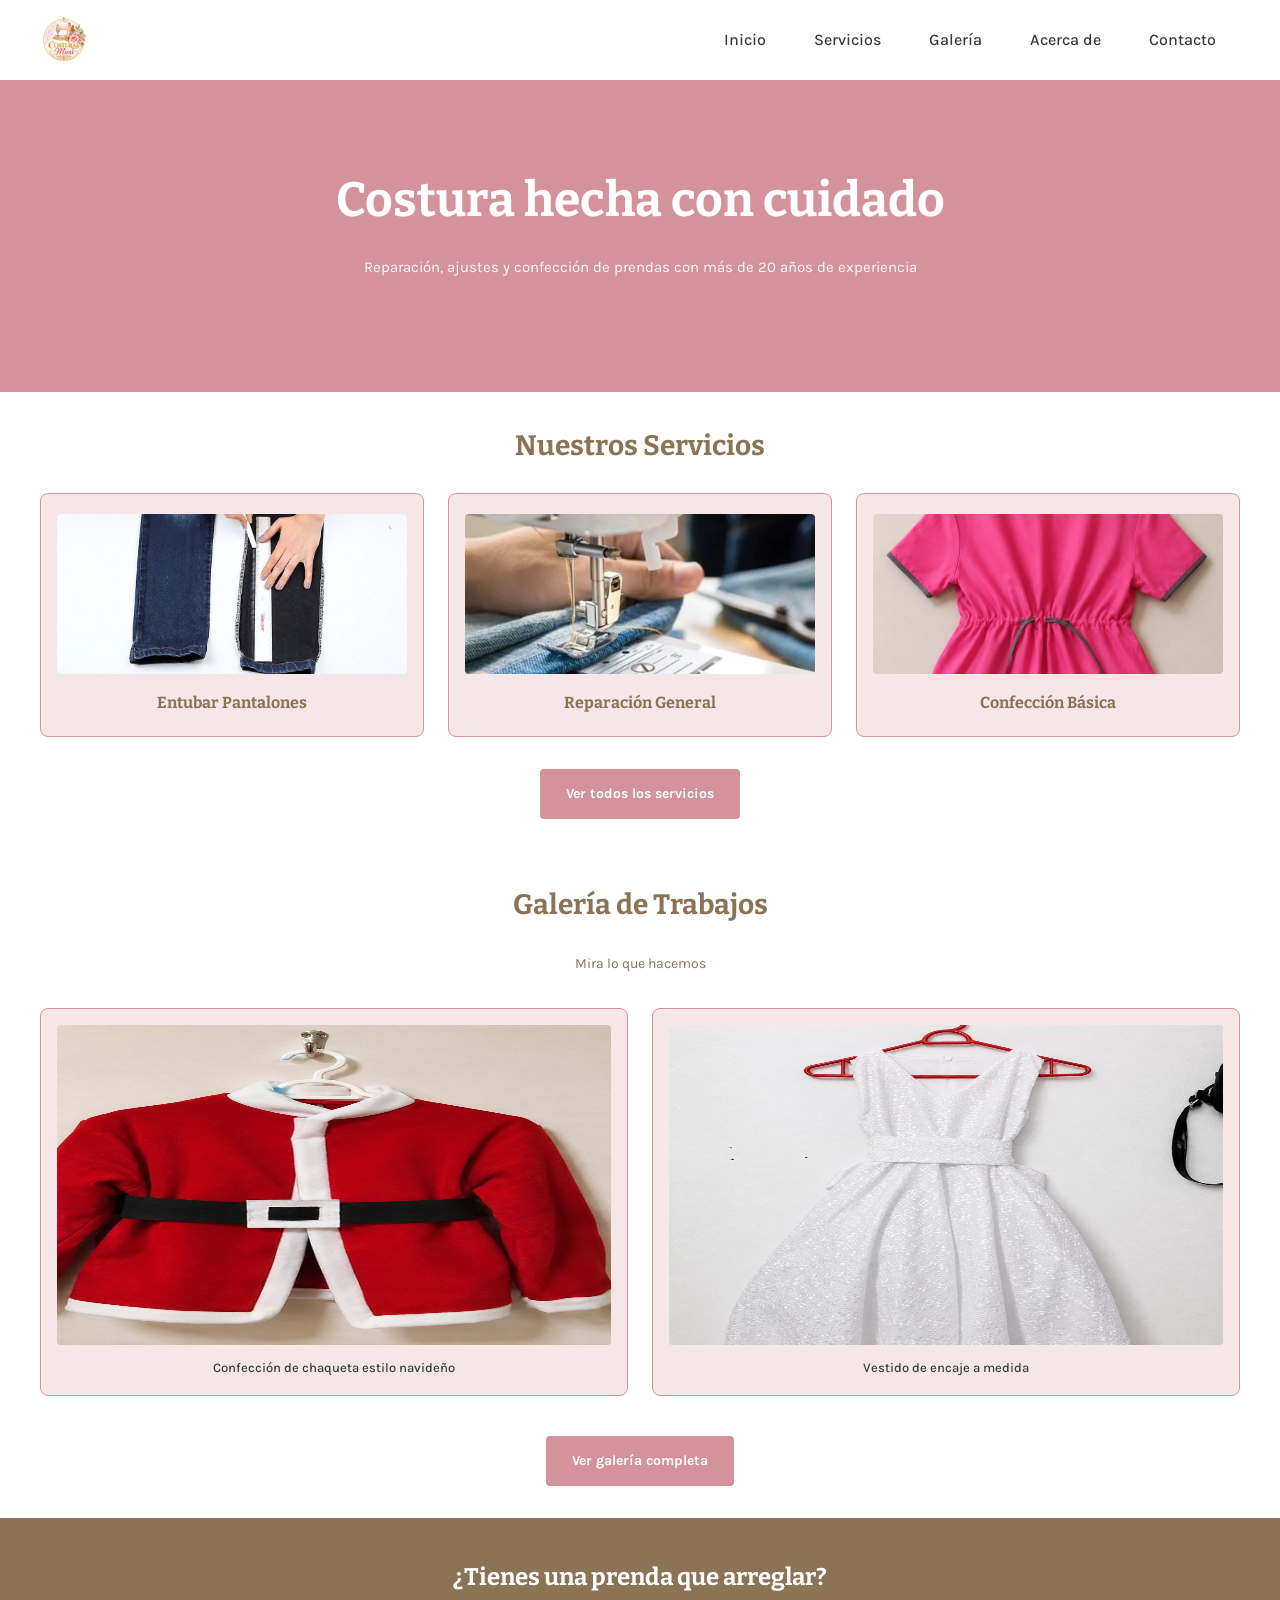
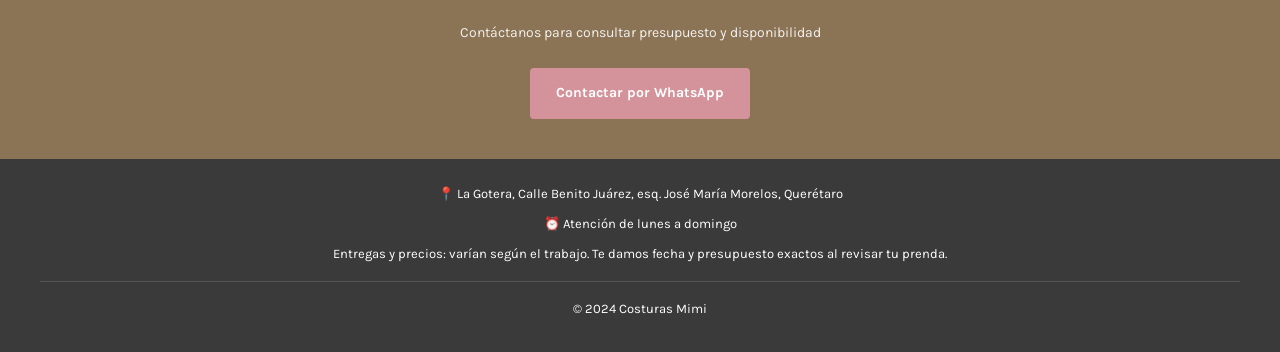
<file: index.html>
<!DOCTYPE html>
<html lang="es">
<head>
    <meta charset="UTF-8">
    <meta name="viewport" content="width=device-width, initial-scale=1.0">
    <title>Costuras Mimi - Costurería en La Gotera, Querétaro</title>
    <link rel="icon" type="image/png" href="img/icono.png">
    <meta name="description" content="Costuras Mimi - Entubado de pantalones, reparación de cierres, parches y confección de prendas en La Gotera, Querétaro. Servicio de costura profesional de confianza.">
    <link rel="preconnect" href="https://fonts.googleapis.com">
    <link rel="preconnect" href="https://fonts.gstatic.com" crossorigin>
    <link href="https://fonts.googleapis.com/css2?family=Bitter:wght@400;600;700&family=Karla:wght@400;500;700&display=swap" rel="stylesheet">
    <link rel="stylesheet" href="css/style.css">
</head>
<body>
    <!-- HEADER -->
    <header class="header">
        <div class="header-container">
            <a href="index.html" class="logo">
                <img src="img/logo.png" alt="Costuras Mimi">
            </a>
            <button class="menu-toggle" id="menuToggle" aria-label="Abrir menú" aria-expanded="false">
                <span></span>
                <span></span>
                <span></span>
            </button>
            <nav class="nav" id="nav">
                <ul>
                    <li><a href="index.html">Inicio</a></li>
                    <li><a href="servicios.html">Servicios</a></li>
                    <li><a href="galeria.html">Galería</a></li>
                    <li><a href="acerca-de.html">Acerca de</a></li>
                    <li><a href="contacto.html">Contacto</a></li>
                </ul>
            </nav>
        </div>
    </header>

    <!-- MAIN CONTENT -->
    <main>
        <!-- HERO SECTION -->
        <section class="hero">
            <h2>Costura hecha con cuidado</h2>
            <p>Reparación, ajustes y confección de prendas con más de 20 años de experiencia</p>
        </section>

        <!-- SERVICIOS SECTION (resumen) -->
    <section class="servicios">
        <h2>Nuestros Servicios</h2>
        <div class="servicios-grid servicios-grid-compact">
            <div class="servicio-card servicio-card-compact">
                <img src="img/servicio-entubado.jpg" loading="lazy" class="servicio-image" alt="Entubado de pantalón midiendo el dobladillo">
                <h3>Entubar Pantalones</h3>
            </div>

            <div class="servicio-card servicio-card-compact">
                <img src="img/servicio-reparacion.jpg" loading="lazy" class="servicio-image" alt="Costura a máquina de una reparación en tela de mezclilla">
                <h3>Reparación General</h3>
            </div>

            <div class="servicio-card servicio-card-compact">
                <img src="img/img_2.jpg" loading="lazy" class="servicio-image" alt="Vestido rosa sencillo con cordón ajustable">
                <h3>Confección Básica</h3>
            </div>
        </div>
        <div class="servicios-cta">
            <a href="servicios.html" class="btn btn-secondary">Ver todos los servicios</a>
        </div>
    </section>

        <!-- GALERÍA SECTION -->
        <section class="galeria">
            <h2>Galería de Trabajos</h2>
            <p class="galeria-subtitle">Mira lo que hacemos</p>
            <div class="galeria-grid">
                <article class="galeria-item">
                    <img src="img/img_1.jpg" loading="lazy" class="galeria-image" alt="Chaqueta navideña roja con detalles blancos">
                    <p>Confección de chaqueta estilo navideño</p>
                </article>

                <article class="galeria-item">
                    <img src="img/img_6.jpg" loading="lazy" class="galeria-image" alt="Vestido blanco de encaje sin mangas">
                    <p>Vestido de encaje a medida</p>
                </article>
            </div>
            <div class="galeria-cta">
                <a href="galeria.html" class="btn btn-secondary">Ver galería completa</a>
            </div>
        </section>

        <!-- CTA SECTION -->
        <section class="cta">
            <h2>¿Tienes una prenda que arreglar?</h2>
            <p>Contáctanos para consultar presupuesto y disponibilidad</p>
            <a href="https://wa.me/524423726973?text=Hola%2C%20tengo%20%5Buna%20prenda%5D%20que%20necesito%20reparar%2C%20%C2%BFme%20pueden%20ayudar%3F" class="btn btn-secondary">Contactar por WhatsApp</a>
        </section>
    </main>

    <!-- FOOTER -->
    <footer class="footer">
        <div class="footer-content">
            <p>📍 La Gotera, Calle Benito Juárez, esq. José María Morelos, Querétaro</p>
            <p>⏰ Atención de lunes a domingo</p>
            <p>Entregas y precios: varían según el trabajo. Te damos fecha y presupuesto exactos al revisar tu prenda.</p>
            <p style="margin-top: 1rem; border-top: 1px solid #555; padding-top: 1rem;">
                &copy; 2024 Costuras Mimi
            </p>
        </div>
    </footer>

    <script src="js/script.js"></script>
</body>
</html>
</file>
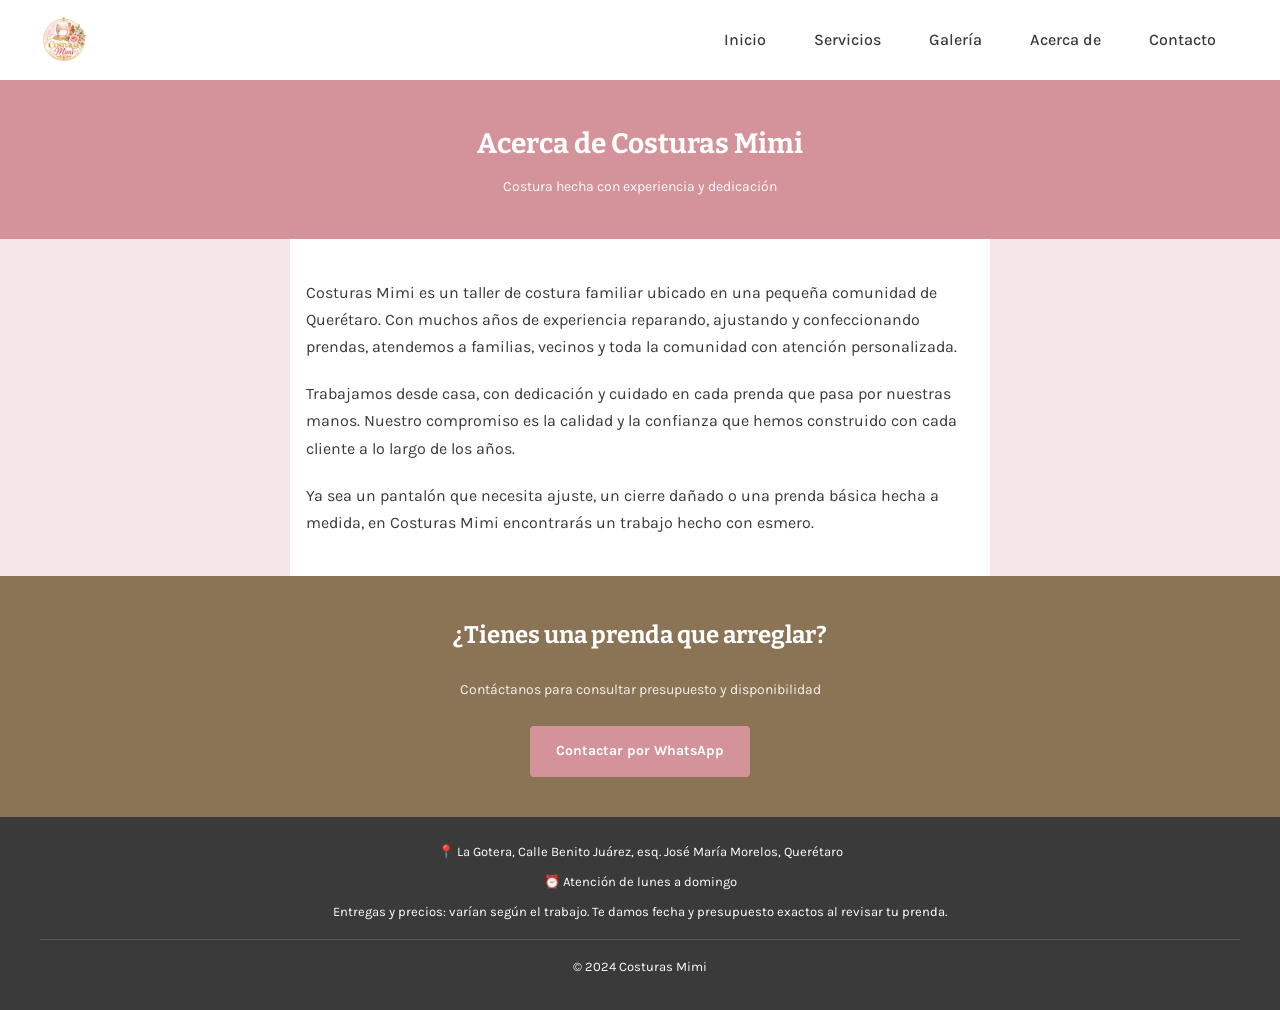
<file: acerca-de.html>
<!DOCTYPE html>
<html lang="es">
<head>
    <meta charset="UTF-8">
    <meta name="viewport" content="width=device-width, initial-scale=1.0">
    <title>Acerca de Costuras Mimi - Taller de Costura</title>
    <link rel="icon" type="image/png" href="img/icono.png">
    <meta name="description" content="Acerca de Costuras Mimi - Experiencia, calidad y confianza en cada puntada. Servicio de costura profesional en La Gotera, Querétaro.">
    <link rel="preconnect" href="https://fonts.googleapis.com">
    <link rel="preconnect" href="https://fonts.gstatic.com" crossorigin>
    <link href="https://fonts.googleapis.com/css2?family=Bitter:wght@400;600;700&family=Karla:wght@400;500;700&display=swap" rel="stylesheet">
    <link rel="stylesheet" href="css/style.css">
</head>
<body>
    <!-- HEADER -->
    <header class="header">
        <div class="header-container">
            <a href="index.html" class="logo">
                <img src="img/logo.png" alt="Costuras Mimi">
            </a>
            <button class="menu-toggle" id="menuToggle" aria-label="Abrir menú" aria-expanded="false">
                <span></span>
                <span></span>
                <span></span>
            </button>
            <nav class="nav" id="nav">
                <ul>
                    <li><a href="index.html">Inicio</a></li>
                    <li><a href="servicios.html">Servicios</a></li>
                    <li><a href="galeria.html">Galería</a></li>
                    <li><a href="acerca-de.html">Acerca de</a></li>
                    <li><a href="contacto.html">Contacto</a></li>
                </ul>
            </nav>
        </div>
    </header>

    <!-- MAIN CONTENT -->
    <main>
        <section class="page-header">
            <h2>Acerca de Costuras Mimi</h2>
            <p>Costura hecha con experiencia y dedicación</p>
        </section>

        <section class="acerca-de">
            <p>Costuras Mimi es un taller de costura familiar ubicado en una pequeña comunidad de Querétaro. Con muchos años de experiencia reparando, ajustando y confeccionando prendas, atendemos a familias, vecinos y toda la comunidad con atención personalizada.</p>

            <p>Trabajamos desde casa, con dedicación y cuidado en cada prenda que pasa por nuestras manos. Nuestro compromiso es la calidad y la confianza que hemos construido con cada cliente a lo largo de los años.</p>

            <p>Ya sea un pantalón que necesita ajuste, un cierre dañado o una prenda básica hecha a medida, en Costuras Mimi encontrarás un trabajo hecho con esmero.</p>
        </section>

        <section class="cta">
            <h2>¿Tienes una prenda que arreglar?</h2>
            <p>Contáctanos para consultar presupuesto y disponibilidad</p>
            <a href="https://wa.me/524423726973?text=Hola%2C%20tengo%20%5Buna%20prenda%5D%20que%20necesito%20reparar%2C%20%C2%BFme%20pueden%20ayudar%3F" class="btn btn-secondary">Contactar por WhatsApp</a>
        </section>
    </main>

    <!-- FOOTER -->
    <footer class="footer">
        <div class="footer-content">
            <p>📍 La Gotera, Calle Benito Juárez, esq. José María Morelos, Querétaro</p>
            <p>⏰ Atención de lunes a domingo</p>
            <p>Entregas y precios: varían según el trabajo. Te damos fecha y presupuesto exactos al revisar tu prenda.</p>
            <p style="margin-top: 1rem; border-top: 1px solid #555; padding-top: 1rem;">
                &copy; 2024 Costuras Mimi
            </p>
        </div>
    </footer>

    <script src="js/script.js"></script>
</body>
</html>
</file>
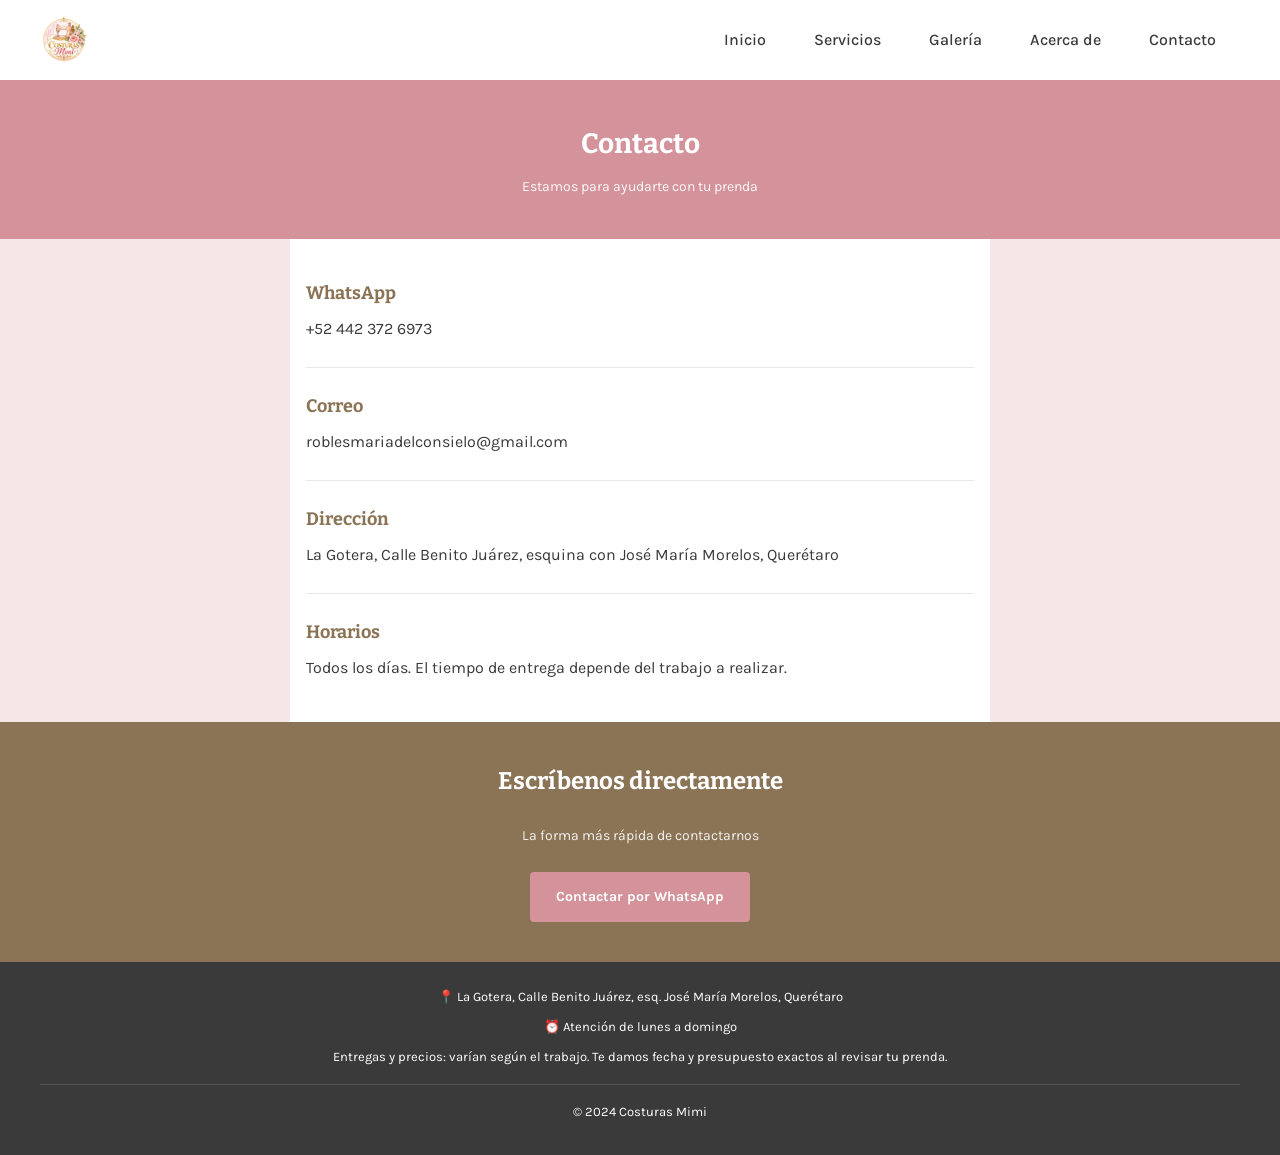
<file: contacto.html>
<!DOCTYPE html>
<html lang="es">
<head>
    <meta charset="UTF-8">
    <meta name="viewport" content="width=device-width, initial-scale=1.0">
    <title>Contacto - Costuras Mimi, La Gotera Querétaro</title>
    <link rel="icon" type="image/png" href="img/icono.png">
    <meta name="description" content="Contacta a Costuras Mimi por WhatsApp o visítanos en La Gotera, Querétaro. Resolvemos tus dudas sobre costura y reparación de prendas.">
    <link rel="preconnect" href="https://fonts.googleapis.com">
    <link rel="preconnect" href="https://fonts.gstatic.com" crossorigin>
    <link href="https://fonts.googleapis.com/css2?family=Bitter:wght@400;600;700&family=Karla:wght@400;500;700&display=swap" rel="stylesheet">
    <link rel="stylesheet" href="css/style.css">
</head>
<body>
    <!-- HEADER -->
    <header class="header">
        <div class="header-container">
            <a href="index.html" class="logo">
                <img src="img/logo.png" alt="Costuras Mimi">
            </a>
            <button class="menu-toggle" id="menuToggle" aria-label="Abrir menú" aria-expanded="false">
                <span></span>
                <span></span>
                <span></span>
            </button>
            <nav class="nav" id="nav">
                <ul>
                    <li><a href="index.html">Inicio</a></li>
                    <li><a href="servicios.html">Servicios</a></li>
                    <li><a href="galeria.html">Galería</a></li>
                    <li><a href="acerca-de.html">Acerca de</a></li>
                    <li><a href="contacto.html">Contacto</a></li>
                </ul>
            </nav>
        </div>
    </header>

    <!-- MAIN CONTENT -->
    <main>
        <section class="page-header">
            <h2>Contacto</h2>
            <p>Estamos para ayudarte con tu prenda</p>
        </section>

        <section class="contacto-info">
            <div class="info-item">
                <h3>WhatsApp</h3>
                <p>+52 442 372 6973</p>
            </div>
            <div class="info-item">
                <h3>Correo</h3>
                <p>roblesmariadelconsielo@gmail.com</p>
            </div>
            <div class="info-item">
                <h3>Dirección</h3>
                <p>La Gotera, Calle Benito Juárez, esquina con José María Morelos, Querétaro</p>
            </div>
            <div class="info-item">
                <h3>Horarios</h3>
                <p>Todos los días. El tiempo de entrega depende del trabajo a realizar.</p>
            </div>
        </section>

        <section class="cta">
            <h2>Escríbenos directamente</h2>
            <p>La forma más rápida de contactarnos</p>
            <a href="https://wa.me/524423726973?text=Hola%2C%20tengo%20%5Buna%20prenda%5D%20que%20necesito%20reparar%2C%20%C2%BFme%20pueden%20ayudar%3F" class="btn btn-secondary">Contactar por WhatsApp</a>
        </section>
    </main>

    <!-- FOOTER -->
    <footer class="footer">
        <div class="footer-content">
            <p>📍 La Gotera, Calle Benito Juárez, esq. José María Morelos, Querétaro</p>
            <p>⏰ Atención de lunes a domingo</p>
            <p>Entregas y precios: varían según el trabajo. Te damos fecha y presupuesto exactos al revisar tu prenda.</p>
            <p style="margin-top: 1rem; border-top: 1px solid #555; padding-top: 1rem;">
                &copy; 2024 Costuras Mimi
            </p>
        </div>
    </footer>

    <script src="js/script.js"></script>
</body>
</html>
</file>
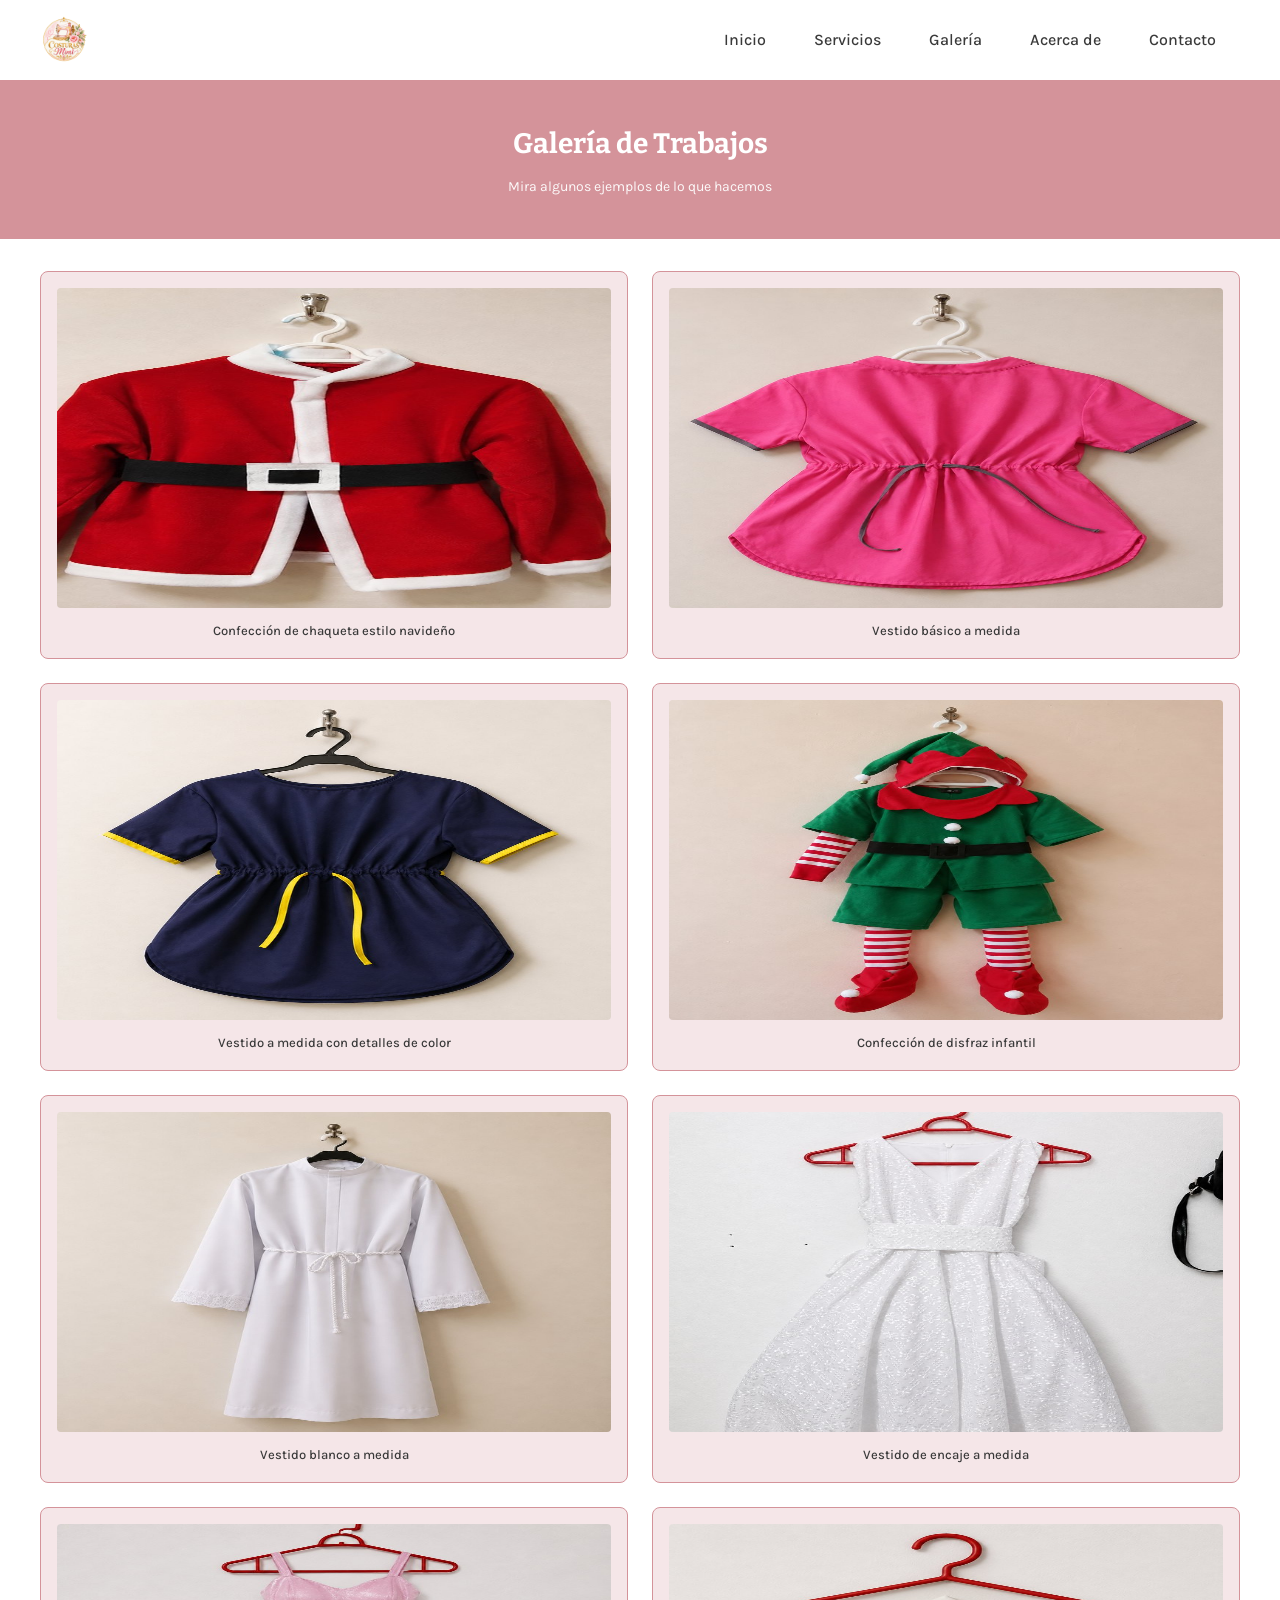
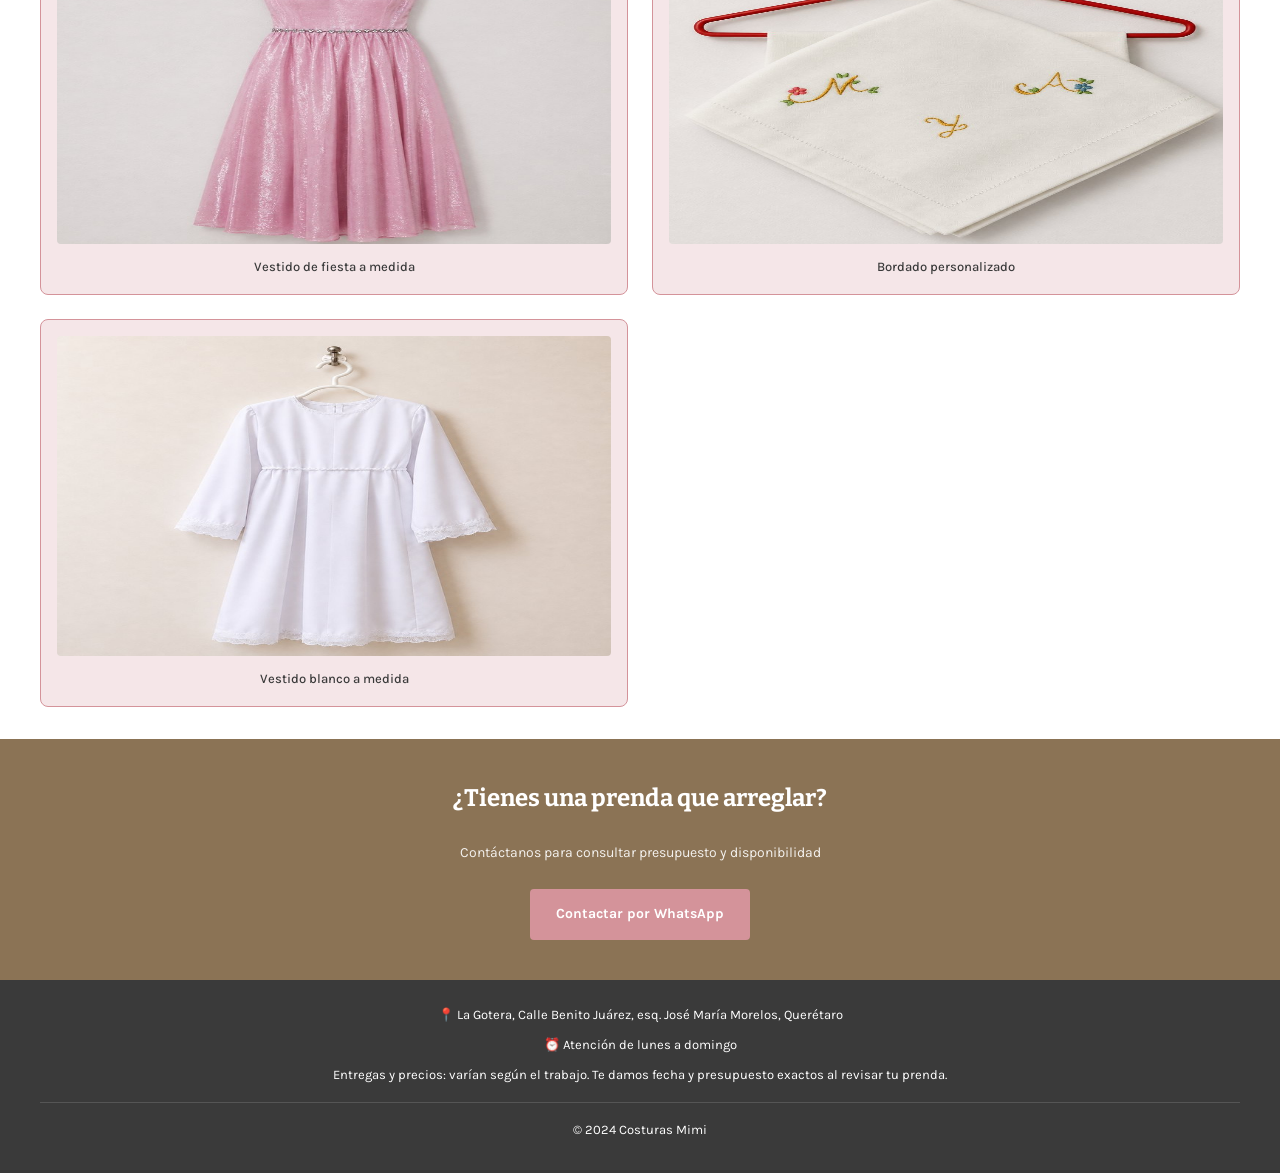
<file: galeria.html>
<!DOCTYPE html>
<html lang="es">
<head>
    <meta charset="UTF-8">
    <meta name="viewport" content="width=device-width, initial-scale=1.0">
    <title>Galería de Trabajos - Costuras Mimi</title>
    <link rel="icon" type="image/png" href="img/icono.png">
    <meta name="description" content="Galería de trabajos realizados en Costuras Mimi. Mira ejemplos de entubado, reparaciones y confecciones de prendas.">
    <link rel="preconnect" href="https://fonts.googleapis.com">
    <link rel="preconnect" href="https://fonts.gstatic.com" crossorigin>
    <link href="https://fonts.googleapis.com/css2?family=Bitter:wght@400;600;700&family=Karla:wght@400;500;700&display=swap" rel="stylesheet">
    <link rel="stylesheet" href="css/style.css">
</head>
<body>
    <!-- HEADER -->
    <header class="header">
        <div class="header-container">
            <a href="index.html" class="logo">
                <img src="img/logo.png" alt="Costuras Mimi">
            </a>
            <button class="menu-toggle" id="menuToggle" aria-label="Abrir menú" aria-expanded="false">
                <span></span>
                <span></span>
                <span></span>
            </button>
            <nav class="nav" id="nav">
                <ul>
                    <li><a href="index.html">Inicio</a></li>
                    <li><a href="servicios.html">Servicios</a></li>
                    <li><a href="galeria.html">Galería</a></li>
                    <li><a href="acerca-de.html">Acerca de</a></li>
                    <li><a href="contacto.html">Contacto</a></li>
                </ul>
            </nav>
        </div>
    </header>

    <!-- MAIN CONTENT -->
    <main>
        <section class="page-header">
            <h2>Galería de Trabajos</h2>
            <p>Mira algunos ejemplos de lo que hacemos</p>
        </section>

        <section class="galeria">
            <div class="galeria-grid">
                <article class="galeria-item">
                    <img src="img/img_1.jpg" loading="lazy" class="galeria-image" alt="Chaqueta navideña roja con detalles blancos">
                    <p>Confección de chaqueta estilo navideño</p>
                </article>
                <article class="galeria-item">
                    <img src="img/img_2.jpg" loading="lazy" class="galeria-image" alt="Vestido rosa sencillo con cordón ajustable">
                    <p>Vestido básico a medida</p>
                </article>
                <article class="galeria-item">
                    <img src="img/img_3.jpg" loading="lazy" class="galeria-image" alt="Vestido azul marino con detalles amarillos">
                    <p>Vestido a medida con detalles de color</p>
                </article>
                <article class="galeria-item">
                    <img src="img/img_4.jpg" loading="lazy" class="galeria-image" alt="Disfraz de duende navideño para niño">
                    <p>Confección de disfraz infantil</p>
                </article>
                <article class="galeria-item">
                    <img src="img/img_5.jpg" loading="lazy" class="galeria-image" alt="Vestido blanco de manga larga">
                    <p>Vestido blanco a medida</p>
                </article>
                <article class="galeria-item">
                    <img src="img/img_6.jpg" loading="lazy" class="galeria-image" alt="Vestido blanco de encaje sin mangas">
                    <p>Vestido de encaje a medida</p>
                </article>
                <article class="galeria-item">
                    <img src="img/img_8.jpg" loading="lazy" class="galeria-image" alt="Vestido largo rosa de fiesta">
                    <p>Vestido de fiesta a medida</p>
                </article>
                <article class="galeria-item">
                    <img src="img/img_9.jpg" loading="lazy" class="galeria-image" alt="Pañuelo bordado con iniciales">
                    <p>Bordado personalizado</p>
                </article>
                <article class="galeria-item">
                    <img src="img/img_10.jpg" loading="lazy" class="galeria-image" alt="Vestido blanco de manga larga">
                    <p>Vestido blanco a medida</p>
                </article>
            </div>
        </section>

        <section class="cta">
            <h2>¿Tienes una prenda que arreglar?</h2>
            <p>Contáctanos para consultar presupuesto y disponibilidad</p>
            <a href="https://wa.me/524423726973?text=Hola%2C%20tengo%20%5Buna%20prenda%5D%20que%20necesito%20reparar%2C%20%C2%BFme%20pueden%20ayudar%3F" class="btn btn-secondary">Contactar por WhatsApp</a>
        </section>
    </main>

    <!-- FOOTER -->
    <footer class="footer">
        <div class="footer-content">
            <p>📍 La Gotera, Calle Benito Juárez, esq. José María Morelos, Querétaro</p>
            <p>⏰ Atención de lunes a domingo</p>
            <p>Entregas y precios: varían según el trabajo. Te damos fecha y presupuesto exactos al revisar tu prenda.</p>
            <p style="margin-top: 1rem; border-top: 1px solid #555; padding-top: 1rem;">
                &copy; 2024 Costuras Mimi
            </p>
        </div>
    </footer>

    <script src="js/script.js"></script>
</body>
</html>
</file>
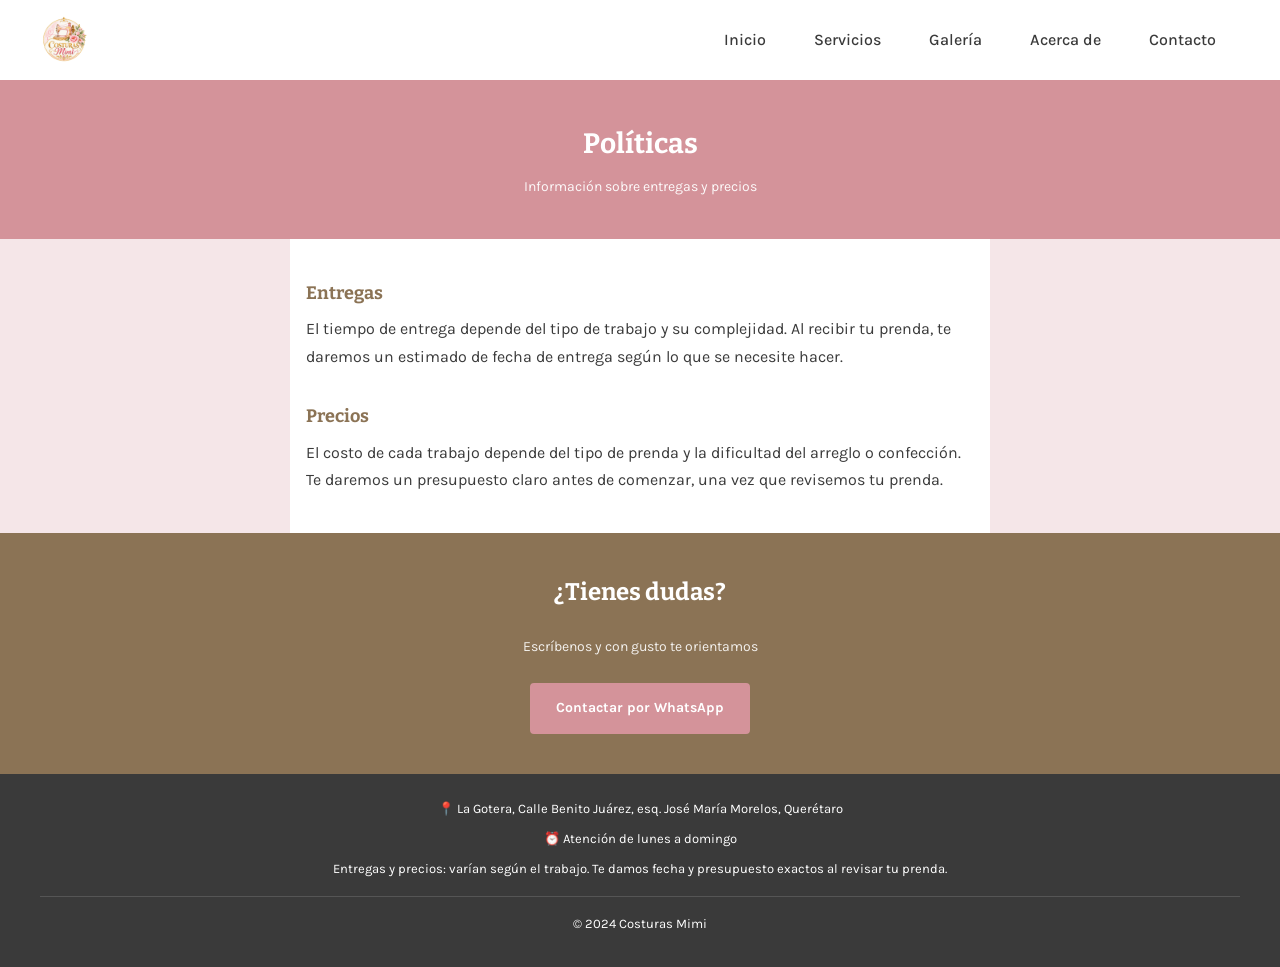
<file: politicas.html>
<!DOCTYPE html>
<html lang="es">
<head>
    <meta charset="UTF-8">
    <meta name="viewport" content="width=device-width, initial-scale=1.0">
    <title>Políticas - Costuras Mimi</title>
    <link rel="icon" type="image/png" href="img/icono.png">
    <meta name="description" content="Políticas de privacidad y términos de servicio de Costuras Mimi.">
    <link rel="preconnect" href="https://fonts.googleapis.com">
    <link rel="preconnect" href="https://fonts.gstatic.com" crossorigin>
    <link href="https://fonts.googleapis.com/css2?family=Bitter:wght@400;600;700&family=Karla:wght@400;500;700&display=swap" rel="stylesheet">
    <link rel="stylesheet" href="css/style.css">
</head>
<body>
    <!-- HEADER -->
    <header class="header">
        <div class="header-container">
            <a href="index.html" class="logo">
                <img src="img/logo.png" alt="Costuras Mimi">
            </a>
            <button class="menu-toggle" id="menuToggle" aria-label="Abrir menú" aria-expanded="false">
                <span></span>
                <span></span>
                <span></span>
            </button>
            <nav class="nav" id="nav">
                <ul>
                    <li><a href="index.html">Inicio</a></li>
                    <li><a href="servicios.html">Servicios</a></li>
                    <li><a href="galeria.html">Galería</a></li>
                    <li><a href="acerca-de.html">Acerca de</a></li>
                    <li><a href="contacto.html">Contacto</a></li>
                </ul>
            </nav>
        </div>
    </header>

    <!-- MAIN CONTENT -->
    <main>
        <section class="page-header">
            <h2>Políticas</h2>
            <p>Información sobre entregas y precios</p>
        </section>

        <section class="politicas">
            <div class="politica-item">
                <h3>Entregas</h3>
                <p>El tiempo de entrega depende del tipo de trabajo y su complejidad. Al recibir tu prenda, te daremos un estimado de fecha de entrega según lo que se necesite hacer.</p>
            </div>

            <div class="politica-item">
                <h3>Precios</h3>
                <p>El costo de cada trabajo depende del tipo de prenda y la dificultad del arreglo o confección. Te daremos un presupuesto claro antes de comenzar, una vez que revisemos tu prenda.</p>
            </div>
        </section>

        <section class="cta">
            <h2>¿Tienes dudas?</h2>
            <p>Escríbenos y con gusto te orientamos</p>
            <a href="https://wa.me/524423726973?text=Hola%2C%20tengo%20%5Buna%20prenda%5D%20que%20necesito%20reparar%2C%20%C2%BFme%20pueden%20ayudar%3F" class="btn btn-secondary">Contactar por WhatsApp</a>
        </section>
    </main>

    <!-- FOOTER -->
    <footer class="footer">
        <div class="footer-content">
            <p>📍 La Gotera, Calle Benito Juárez, esq. José María Morelos, Querétaro</p>
            <p>⏰ Atención de lunes a domingo</p>
            <p>Entregas y precios: varían según el trabajo. Te damos fecha y presupuesto exactos al revisar tu prenda.</p>
            <p style="margin-top: 1rem; border-top: 1px solid #555; padding-top: 1rem;">
                &copy; 2024 Costuras Mimi
            </p>
        </div>
    </footer>

    <script src="js/script.js"></script>
</body>
</html>
</file>
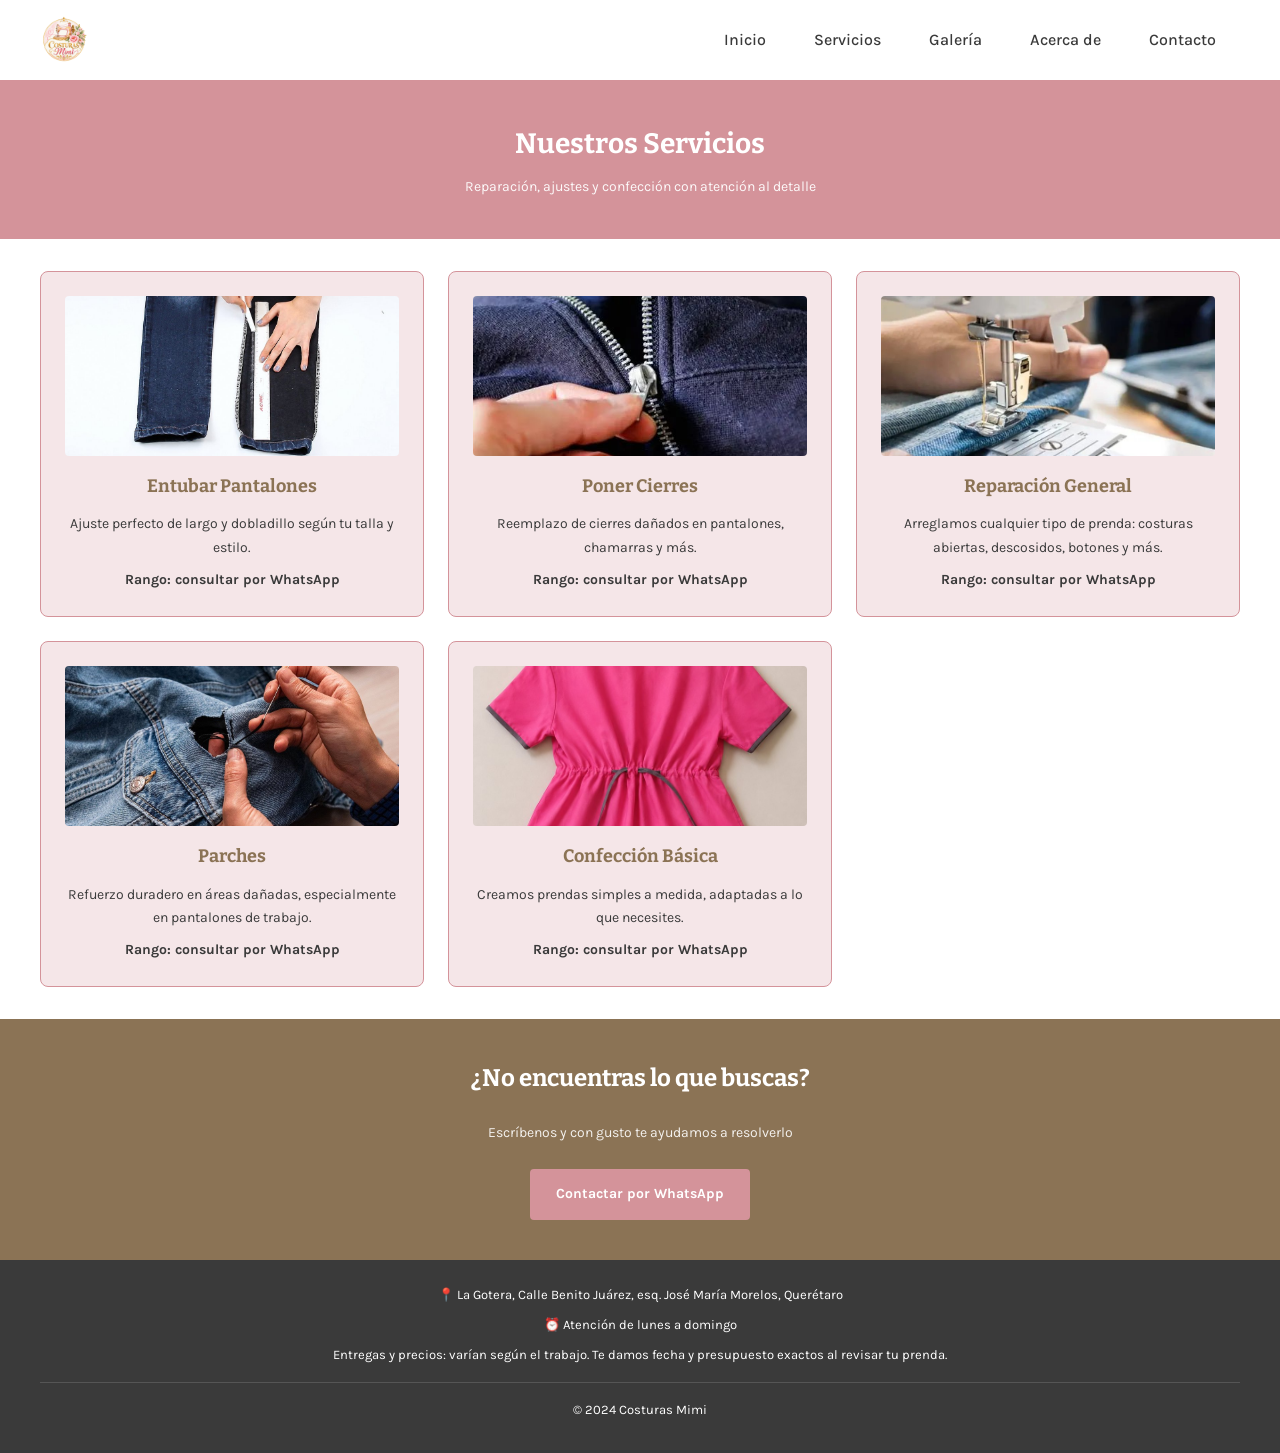
<file: servicios.html>
<!DOCTYPE html>
<html lang="es">
<head>
    <meta charset="UTF-8">
    <meta name="viewport" content="width=device-width, initial-scale=1.0">
    <title>Servicios de Costurería - Costuras Mimi, La Gotera</title>
    <link rel="icon" type="image/png" href="img/icono.png">
    <meta name="description" content="Servicios de costura en Costuras Mimi: entubado de pantalones, reparación de cierres, parches, reparaciones generales y confección de prendas. Calidad y confianza garantizadas.">
    <link rel="preconnect" href="https://fonts.googleapis.com">
    <link rel="preconnect" href="https://fonts.gstatic.com" crossorigin>
    <link href="https://fonts.googleapis.com/css2?family=Bitter:wght@400;600;700&family=Karla:wght@400;500;700&display=swap" rel="stylesheet">
    <link rel="stylesheet" href="css/style.css">
</head>
<body>
    <!-- HEADER -->
    <header class="header">
        <div class="header-container">
            <a href="index.html" class="logo">
                <img src="img/logo.png" alt="Costuras Mimi">
            </a>
            <button class="menu-toggle" id="menuToggle" aria-label="Abrir menú" aria-expanded="false">
                <span></span>
                <span></span>
                <span></span>
            </button>
            <nav class="nav" id="nav">
                <ul>
                    <li><a href="index.html">Inicio</a></li>
                    <li><a href="servicios.html">Servicios</a></li>
                    <li><a href="galeria.html">Galería</a></li>
                    <li><a href="acerca-de.html">Acerca de</a></li>
                    <li><a href="contacto.html">Contacto</a></li>
                </ul>
            </nav>
        </div>
    </header>

    <!-- MAIN CONTENT -->
    <main>
        <section class="page-header">
            <h2>Nuestros Servicios</h2>
            <p>Reparación, ajustes y confección con atención al detalle</p>
        </section>

        <section class="servicios">
            <div class="servicios-grid">
                <div class="servicio-card">
                    <img src="img/servicio-entubado.jpg" loading="lazy" class="servicio-image" alt="Entubado de pantalón midiendo el dobladillo">
                    <h3>Entubar Pantalones</h3>
                    <p>Ajuste perfecto de largo y dobladillo según tu talla y estilo.</p>
                    <p class="precio">Rango: consultar por WhatsApp</p>
                </div>

                <div class="servicio-card">
                    <img src="img/servicio-cierre.jpg" loading="lazy" class="servicio-image" alt="Reparación de cierre en chaqueta">
                    <h3>Poner Cierres</h3>
                    <p>Reemplazo de cierres dañados en pantalones, chamarras y más.</p>
                    <p class="precio">Rango: consultar por WhatsApp</p>
                </div>

                <div class="servicio-card">
                    <img src="img/servicio-reparacion.jpg" loading="lazy" class="servicio-image" alt="Costura a máquina de una reparación en tela de mezclilla">
                    <h3>Reparación General</h3>
                    <p>Arreglamos cualquier tipo de prenda: costuras abiertas, descosidos, botones y más.</p>
                    <p class="precio">Rango: consultar por WhatsApp</p>
                </div>

                <div class="servicio-card">
                    <img src="img/servicio-parches.jpg" loading="lazy" class="servicio-image" alt="Reparación de un desgarro en chaqueta de mezclilla">
                    <h3>Parches</h3>
                    <p>Refuerzo duradero en áreas dañadas, especialmente en pantalones de trabajo.</p>
                    <p class="precio">Rango: consultar por WhatsApp</p>
                </div>

                <div class="servicio-card">
                    <img src="img/img_2.jpg" loading="lazy" class="servicio-image" alt="Vestido rosa sencillo con cordón ajustable">
                    <h3>Confección Básica</h3>
                    <p>Creamos prendas simples a medida, adaptadas a lo que necesites.</p>
                    <p class="precio">Rango: consultar por WhatsApp</p>
                </div>
            </div>
        </section>

        <section class="cta">
            <h2>¿No encuentras lo que buscas?</h2>
            <p>Escríbenos y con gusto te ayudamos a resolverlo</p>
            <a href="https://wa.me/524423726973?text=Hola%2C%20tengo%20%5Buna%20prenda%5D%20que%20necesito%20reparar%2C%20%C2%BFme%20pueden%20ayudar%3F" class="btn btn-secondary">Contactar por WhatsApp</a>
        </section>
    </main>

    <!-- FOOTER -->
    <footer class="footer">
        <div class="footer-content">
            <p>📍 La Gotera, Calle Benito Juárez, esq. José María Morelos, Querétaro</p>
            <p>⏰ Atención de lunes a domingo</p>
            <p>Entregas y precios: varían según el trabajo. Te damos fecha y presupuesto exactos al revisar tu prenda.</p>
            <p style="margin-top: 1rem; border-top: 1px solid #555; padding-top: 1rem;">
                &copy; 2024 Costuras Mimi
            </p>
        </div>
    </footer>

    <script src="js/script.js"></script>
</body>
</html>
</file>
<file: css/style.css>
/* ========================================
   MOM'S SEWING SHOP - ESTILOS GLOBALES
   ======================================== */

/* PALETA DE COLORES */
:root {
    --color-primary: #D4939A;      /* Rosa cálido */
    --color-secondary: #8B7355;    /* Marrón suave */
    --color-bg: #F5E6E8;           /* Fondo crema */
    --color-text: #3A3A3A;         /* Texto oscuro */
    --color-light: #E8E8E8;        /* Gris claro */
    --color-white: #ffffff;        /* Blanco */
    --color-dark: #3A3A3A;         /* Oscuro */
}

/* RESET Y ESTILOS BASE */
* {
    margin: 0;
    padding: 0;
    box-sizing: border-box;
}

html {
    scroll-behavior: smooth;
}

body {
    font-family: 'Karla', sans-serif;
    background-color: var(--color-bg);
    color: var(--color-text);
    line-height: 1.6;
}

/* TIPOGRAFÍA */
h1, h2, h3, h4, h5, h6 {
    font-family: 'Bitter', serif;
    font-weight: 700;
}

h2 {
    font-size: 28px;
    margin-bottom: 1.5rem;
}

h3 {
    font-size: 18px;
    margin-bottom: 0.75rem;
}

p {
    font-size: 16px;
    line-height: 1.7;
}

a {
    text-decoration: none;
    color: inherit;
}

/* ========================================
   HEADER Y NAVEGACIÓN
   ======================================== */

.header {
    background-color: var(--color-white);
    border-bottom: 2px solid var(--color-primary);
    padding: 1rem;
    position: sticky;
    top: 0;
    z-index: 100;
}

.header-container {
    max-width: 1200px;
    margin: 0 auto;
    display: flex;
    justify-content: space-between;
    align-items: center;
}

.logo h1 {
    font-size: 22px;
    color: var(--color-primary);
}
.logo img {
    height: 48px;
    width: auto;
    display: block;
}
.menu-toggle {
    background: none;
    border: none;
    padding: 0;
    cursor: pointer;
    display: flex;
    flex-direction: column;
    justify-content: center;
    align-items: flex-end;
    gap: 5px;
    width: 30px;
    height: 24px;
}

.menu-toggle span {
    display: block;
    width: 100%;
    height: 4px;
    border-radius: 2px;
    background-color: var(--color-primary);
}

.nav {
    display: none;
}

.nav.active {
    display: block;
}

.nav ul {
    display: none;
    list-style: none;
    flex-direction: column;
    position: absolute;
    top: 100%;
    left: 0;
    right: 0;
    background-color: var(--color-white);
    border-bottom: 2px solid var(--color-primary);
    padding: 1rem;
}

.nav.active ul {
    display: flex;
}

.nav ul li {
    margin: 0 1.5rem;
}

.nav ul li a {
    color: var(--color-text);
    font-weight: 500;
    transition: color 0.3s;
}

.nav ul li a:hover {
    color: var(--color-primary);
}

/* ========================================
   BOTONES
   ======================================== */

.btn {
    display: inline-block;
    padding: 0.75rem 1.5rem;
    border-radius: 4px;
    font-weight: 700;
    font-size: 14px;
    cursor: pointer;
    border: 2px solid transparent;
    transition: all 0.3s ease;
    text-align: center;
}

.btn-primary {
    background-color: var(--color-white);
    color: var(--color-primary);
    border: 2px solid var(--color-white);
}

.btn-primary:hover {
    background-color: transparent;
    color: var(--color-white);
    border-color: var(--color-white);
}

.btn-secondary {
    background-color: var(--color-primary);
    color: var(--color-white);
    border: 2px solid var(--color-primary);
}

.btn-secondary:hover {
    background-color: transparent;
    color: var(--color-primary);
    border-color: var(--color-primary);
}

/* ========================================
   HERO SECTION (solo Home)
   ======================================== */

.hero {
    background: linear-gradient(135deg, var(--color-primary) 0%, var(--color-primary) 100%);
    padding: 3rem 1rem;
    text-align: center;
    color: var(--color-white);
}

.hero h2 {
    font-size: 32px;
    margin-bottom: 1rem;
    color: var(--color-white);
    max-width: 1200px;
    margin-left: auto;
    margin-right: auto;
}

.hero p {
    font-size: 15px;
    margin-bottom: 2rem;
    color: rgba(255, 255, 255, 0.95);
    max-width: 1200px;
    margin-left: auto;
    margin-right: auto;
}

/* ========================================
   PAGE HEADER (encabezado de páginas internas)
   ======================================== */

.page-header {
    background-color: var(--color-primary);
    padding: 2.5rem 1rem;
    text-align: center;
    color: var(--color-white);
}

.page-header h2 {
    color: var(--color-white);
    margin-bottom: 0.5rem;
}

.page-header p {
    font-size: 14px;
    color: rgba(255, 255, 255, 0.95);
}

/* ========================================
   SERVICIOS SECTION
   ======================================== */

.servicios {
    background-color: var(--color-white);
    padding: 2rem 1rem;
}

.servicios h2 {
    text-align: center;
    color: var(--color-secondary);
    max-width: 1200px;
    margin-left: auto;
    margin-right: auto;
}

.servicios-grid {
    display: grid;
    grid-template-columns: 1fr;
    gap: 1rem;
    max-width: 1200px;
    margin: 0 auto;
}

.servicio-card {
    background-color: var(--color-bg);
    border: 1px solid var(--color-primary);
    padding: 1.5rem;
    border-radius: 8px;
    text-align: center;
    transition: transform 0.3s, border-color 0.3s;
}

.servicio-card:hover {
    transform: translateY(-4px);
    border-color: var(--color-secondary);
}

.card-icon {
    font-size: 36px;
    margin-bottom: 1rem;
}

.servicio-image {
    width: 100%;
    height: 160px;
    object-fit: cover;
    border-radius: 4px;
    margin-bottom: 1rem;
    display: block;
}

.servicio-card h3 {
    color: var(--color-secondary);
    margin-bottom: 0.75rem;
}

.servicio-card p {
    font-size: 14px;
    color: var(--color-text);
}

.precio {
    font-size: 12px;
    color: var(--color-secondary);
    font-weight: 700;
    margin-top: 0.5rem;
}

/* Versión compacta (solo en Home) */
.servicio-card-compact {
    padding: 1.25rem 1rem;
}

.servicio-card-compact h3 {
    margin-bottom: 0;
    font-size: 16px;
}

.servicios-cta {
    text-align: center;
    margin-top: 2rem;
}

/* ========================================
   GALERÍA SECTION
   ======================================== */

.galeria {
    background-color: var(--color-white);
    padding: 2rem 1rem;
}

.galeria h2 {
    text-align: center;
    color: var(--color-secondary);
    max-width: 1200px;
    margin-left: auto;
    margin-right: auto;
}

.galeria-subtitle {
    text-align: center;
    font-size: 14px;
    color: var(--color-secondary);
    margin-bottom: 2rem;
    max-width: 1200px;
    margin-left: auto;
    margin-right: auto;
}

.galeria-grid {
    display: grid;
    grid-template-columns: 1fr;
    gap: 1rem;
    max-width: 1200px;
    margin: 0 auto;
    align-items: start;
}

.galeria-item {
    background-color: var(--color-bg);
    border: 1px solid var(--color-primary);
    padding: 1rem;
    border-radius: 8px;
    overflow: hidden;
}

.galeria-image {
    width: 100%;
    height: auto;
    display: block;
    border-radius: 4px;
    margin-bottom: 0.75rem;
}
.galeria-item p {
    text-align: center;
    font-size: 13px;
    color: var(--color-text);
    font-weight: 500;
}

.galeria-cta {
    text-align: center;
    margin-top: 2.5rem;
}

/* ========================================
   ACERCA DE
   ======================================== */

.acerca-de {
    background-color: var(--color-white);
    padding: 2.5rem 1rem;
    max-width: 700px;
    margin: 0 auto;
}

.acerca-de p {
    margin-bottom: 1.25rem;
}

.acerca-de p:last-child {
    margin-bottom: 0;
}

/* ========================================
   CONTACTO
   ======================================== */

.contacto-info {
    background-color: var(--color-white);
    padding: 2.5rem 1rem;
    max-width: 700px;
    margin: 0 auto;
}

.info-item {
    margin-bottom: 1.5rem;
    padding-bottom: 1.5rem;
    border-bottom: 1px solid var(--color-light);
}

.info-item:last-child {
    border-bottom: none;
    margin-bottom: 0;
    padding-bottom: 0;
}

.info-item h3 {
    color: var(--color-secondary);
    margin-bottom: 0.5rem;
}

/* ========================================
   POLÍTICAS
   ======================================== */

.politicas {
    background-color: var(--color-white);
    padding: 2.5rem 1rem;
    max-width: 700px;
    margin: 0 auto;
}

.politica-item {
    margin-bottom: 2rem;
}

.politica-item:last-child {
    margin-bottom: 0;
}

.politica-item h3 {
    color: var(--color-secondary);
    margin-bottom: 0.5rem;
}

/* ========================================
   CTA SECTION
   ======================================== */

.cta {
    background-color: var(--color-secondary);
    color: var(--color-white);
    padding: 2.5rem 1rem;
    text-align: center;
}

.cta h2 {
    color: var(--color-white);
    font-size: 24px;
    max-width: 1200px;
    margin-left: auto;
    margin-right: auto;
}

.cta p {
    font-size: 14px;
    color: rgba(255, 255, 255, 0.9);
    margin-bottom: 1.5rem;
    max-width: 1200px;
    margin-left: auto;
    margin-right: auto;
}

/* ========================================
   FOOTER
   ======================================== */

.footer {
    background-color: var(--color-dark);
    color: var(--color-white);
    padding: 1.5rem;
    text-align: center;
    font-size: 13px;
}

.footer-content {
    max-width: 1200px;
    margin: 0 auto;
}

.footer-content p {
    margin-bottom: 0.5rem;
    font-size: 13px;
}

.footer-content a {
    color: var(--color-primary);
    text-decoration: none;
}

/* ========================================
   RESPONSIVE - TABLET (768px+)
   ======================================== */

@media (min-width: 768px) {
    /* Header - Mostrar navegación en fila, ocultar botón hamburguesa */
    .nav {
        display: block;
    }

    .nav ul {
        display: flex;
        position: static;
        flex-direction: row;
        border: none;
        padding: 0;
    }

    .menu-toggle {
        display: none;
    }

    /* Hero */
    .hero {
        padding: 4rem 2rem;
    }

    .hero h2 {
        font-size: 40px;
    }

    /* Servicios - 2 columnas */
    .servicios-grid {
        grid-template-columns: repeat(2, 1fr);
        gap: 1.5rem;
    }

    /* Galería - 2 columnas */
    .galeria-grid {
        grid-template-columns: repeat(2, 1fr);
        gap: 1.5rem;
    }

    .galeria-image {
        height: 320px;
    }
}

/* ========================================
   RESPONSIVE - DESKTOP (1024px+)
   ======================================== */

@media (min-width: 1024px) {
    /* Servicios - 3 columnas */
    .servicios-grid {
        grid-template-columns: repeat(3, 1fr);
    }

    /* Hero */
    .hero {
        padding: 5rem 2rem;
    }

    .hero h2 {
        font-size: 48px;
    }

    /* Galería sigue en 2 columnas */
    .galeria-grid {
        grid-template-columns: repeat(2, 1fr);
    }
}

/* ========================================
   ACCESIBILIDAD
   ======================================== */

@media (prefers-reduced-motion: reduce) {
    * {
        animation-duration: 0.01ms !important;
        animation-iteration-count: 1 !important;
        transition-duration: 0.01ms !important;
    }
}
/* ========================================
   SCROLL REVEAL (animación al hacer scroll)
   ======================================== */

/* Por defecto, todo visible (por si JS no carga) */
.servicio-card,
.galeria-item,
.cta,
.acerca-de,
.contacto-info,
.politica-item {
    opacity: 1;
    transform: none;
}

/* Solo si JavaScript confirmó que está activo, ocultamos para animar */
body.js-ready .servicio-card,
body.js-ready .galeria-item,
body.js-ready .cta,
body.js-ready .acerca-de,
body.js-ready .contacto-info,
body.js-ready .politica-item {
    opacity: 0;
    transform: translateY(24px);
    transition: opacity 0.6s ease, transform 0.6s ease;
}

/* Cuando el elemento entra en pantalla, JS le agrega esta clase */
body.js-ready .servicio-card.visible,
body.js-ready .galeria-item.visible,
body.js-ready .cta.visible,
body.js-ready .acerca-de.visible,
body.js-ready .contacto-info.visible,
body.js-ready .politica-item.visible {
    opacity: 1;
    transform: translateY(0);
}
</file>
